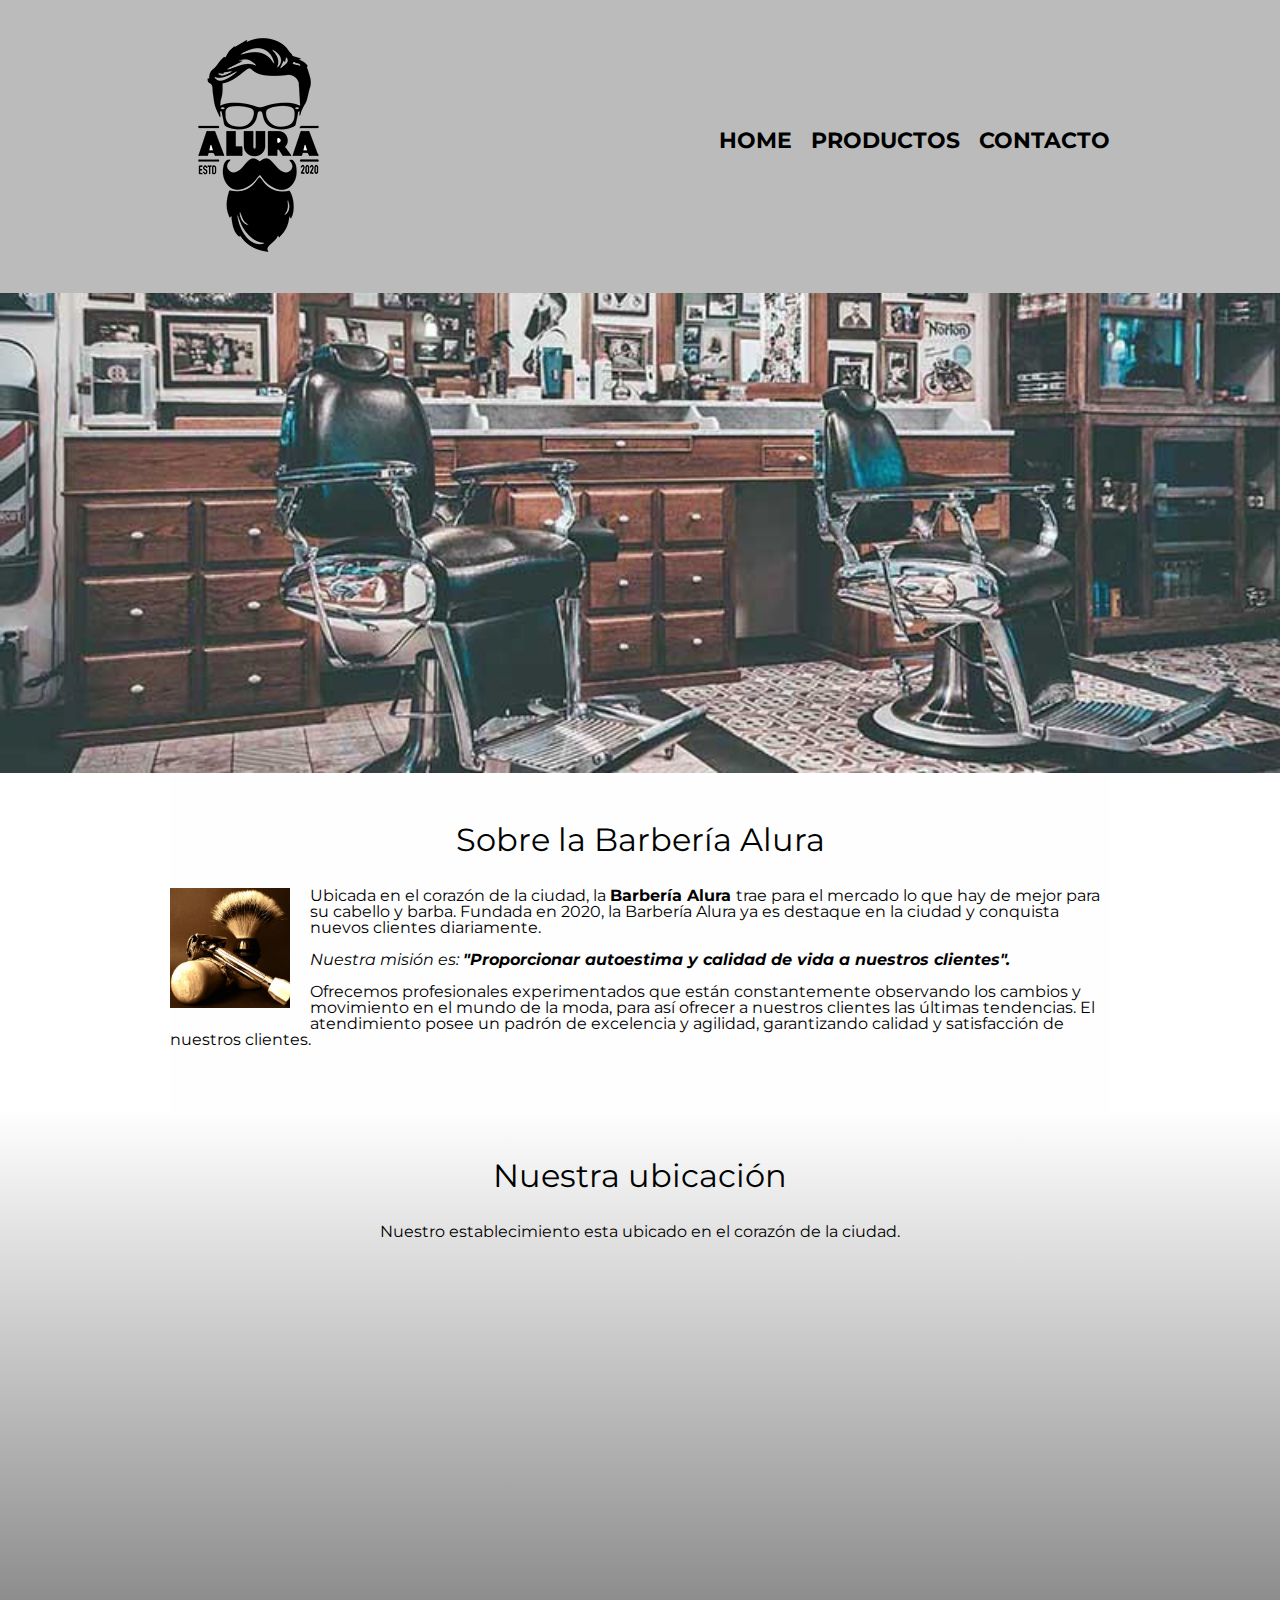
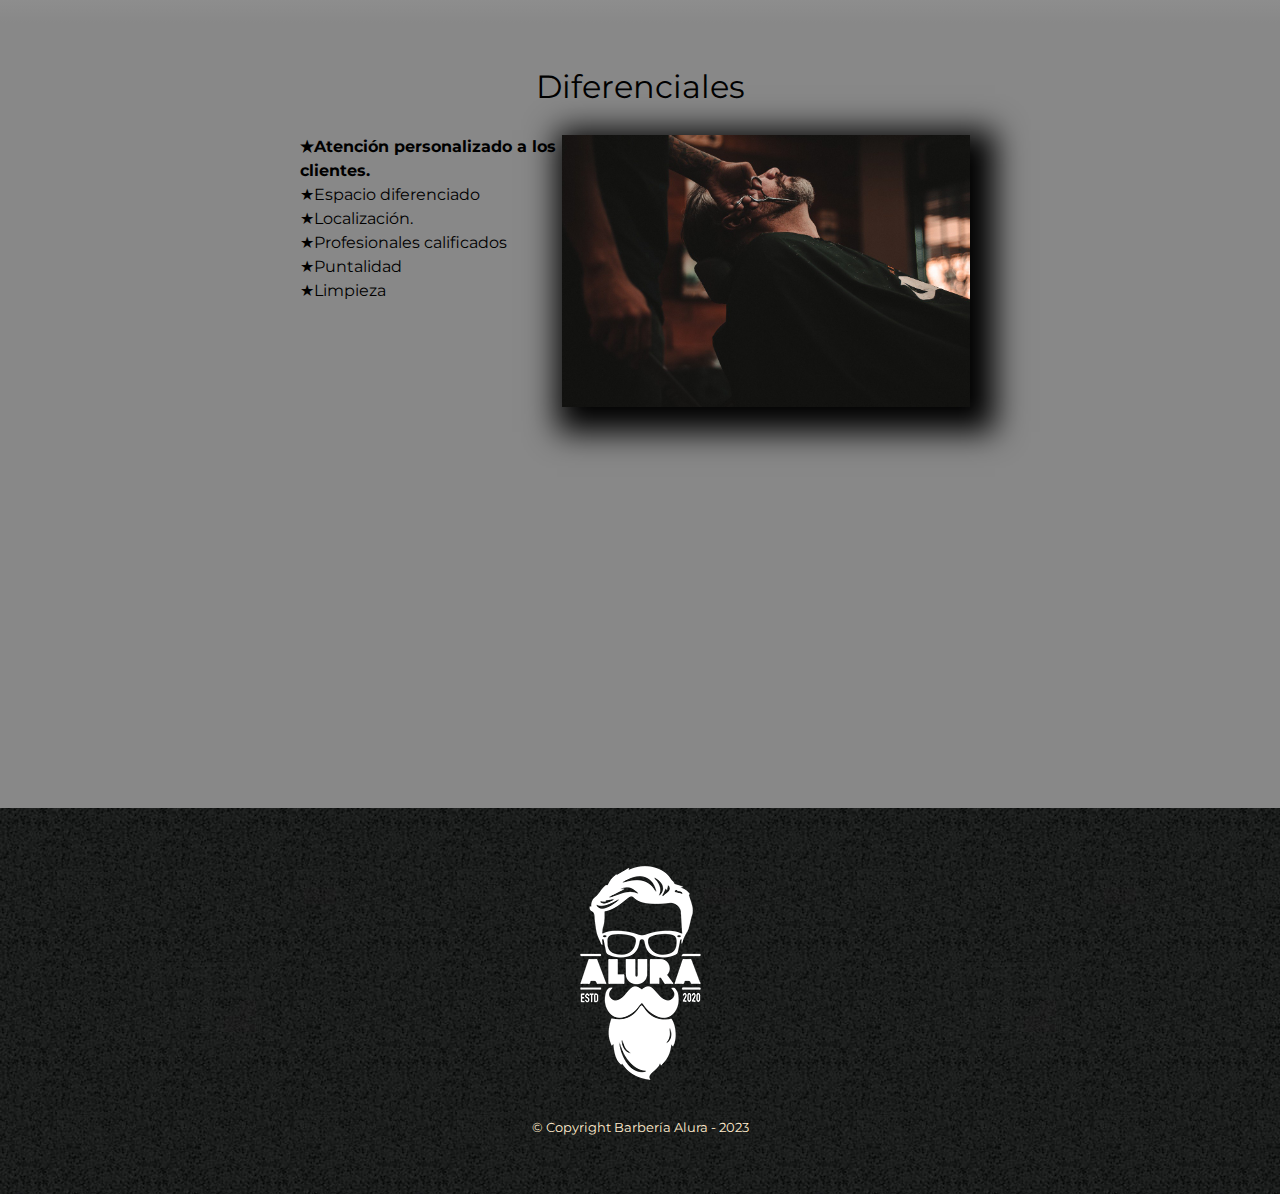
<file: index.html>
<!DOCTYPE html>
<html lang="es">
<head>
    <meta charset="UTF-8">
    <meta http-equiv="X-UA-Compatible" content="IE=edge">
    <meta name="viewport" content="width=device-width, initial-scale=1.0">
    <link rel="stylesheet" href="reset.css">
    <link rel="stylesheet" href="style.css">
    <link rel="preconnect" href="https://fonts.googleapis.com">
    <link rel="preconnect" href="https://fonts.gstatic.com" crossorigin>
    <link href="https://fonts.googleapis.com/css2?family=Montserrat:wght@300&display=swap" rel="stylesheet">
    <title>Barbería Alura</title>
</head>
<body class="bodyhome">

    <header>
        <div class="caja">
            <h1><img src="imagenes/logo.png" alt="Logo de la barberia Alura"></h1>
            <nav>
                <ul class="navi">
                    <li>
                        <a href="index.html">home</a>
                    </li>
                    <li>
                        <a href="productos.html">productos</a> 
                    </li>
                    <li>
                        <a href="contacto.html">contacto</a> 
                    </li>
                </ul>
            </nav>   
        </div>      
    </header>

    <img class="banner" src="imagen/banner.jpg" alt="Banner">

    <main>

        <section class="principal">

            <h2 class="titulo-principal">Sobre la Barbería Alura</h2>

            <img class="utensilios" src="imagenes/utensilios.jpeg" alt="Utensilios de un barbero">

            <p>
                Ubicada en el corazón de la ciudad, la 
                <b>
                    Barbería Alura
                </b> 
                trae para el mercado lo que hay de mejor para su cabello y barba. Fundada en 2020, la Barbería Alura ya es destaque en la ciudad y conquista nuevos clientes diariamente.
            </p>

            <p id="mision">
                <i>
                    Nuestra misión es: 
                    <b>
                        "Proporcionar autoestima y calidad de vida a nuestros clientes".
                    </b>
                </i>
            </p>

            <p> 
                Ofrecemos profesionales experimentados que están constantemente observando los cambios y movimiento en el mundo de la moda, para así ofrecer a nuestros clientes las últimas tendencias. El atendimiento posee un padrón de excelencia y agilidad, garantizando calidad y satisfacción de nuestros clientes. 
            </p>

        </section>

        <section class="mapa">
            <h3 class="titulo-principal">
                Nuestra ubicación
            </h3>
            <p>
                Nuestro establecimiento esta ubicado en el corazón de la ciudad.
            </p>
            <div class="mapa-contenido">

                <iframe src="https://www.google.com/maps/embed?pb=!1m18!1m12!1m3!1d1025.054941811934!2d-46.63313555861466!3d-23.588489787452723!2m3!1f0!2f0!3f0!3m2!1i1024!2i768!4f13.1!3m3!1m2!1s0x94ce5a2b2ed7f3a1%3A0xab35da2f5ca62674!2sCaelum%20-%20Education%20and%20Innovation!5e0!3m2!1ses-419!2smx!4v1683229333926!5m2!1ses-419!2smx" width="100%" height="300" style="border:0;" allowfullscreen="" loading="lazy" referrerpolicy="no-referrer-when-downgrade"></iframe>

            </div>
            
        </section>

        <section class="diferenciales">

            <h3 class="titulo-principal">Diferenciales</h3>

            <div class="contenido-diferenciales">
                <ul class="lista-diferenciales">
                    <li class="items">Atención personalizado a los clientes.</li>
                    <li class="items">Espacio diferenciado</li>
                    <li class="items">Localización.</li>
                    <li class="items">Profesionales calificados</li>
                    <li class="items">Puntalidad</li>
                    <li class="items">Limpieza</li>
                </ul>
                <img class="imgdif" src="diferenciales/diferenciales/diferenciales.jpg" alt="">
            </div>
            <div class="video">
                <iframe width="100%" height="315" src="https://www.youtube.com/embed/wcVVXUV0YUY" title="YouTube video player" frameborder="0" allow="accelerometer; autoplay; clipboard-write; encrypted-media; gyroscope;picture-in-picture; web-share" allowfullscreen></iframe>
            </div>


        </section>

        
        
    </main>
    

    <footer>
        <img src="imagenes/logo-blanco.png" alt="Logo de la barbería Alura">
        <p class="copy">
            &#169; Copyright Barbería Alura - 2023
        </p>
    </footer>

</body>
</html>
</file>
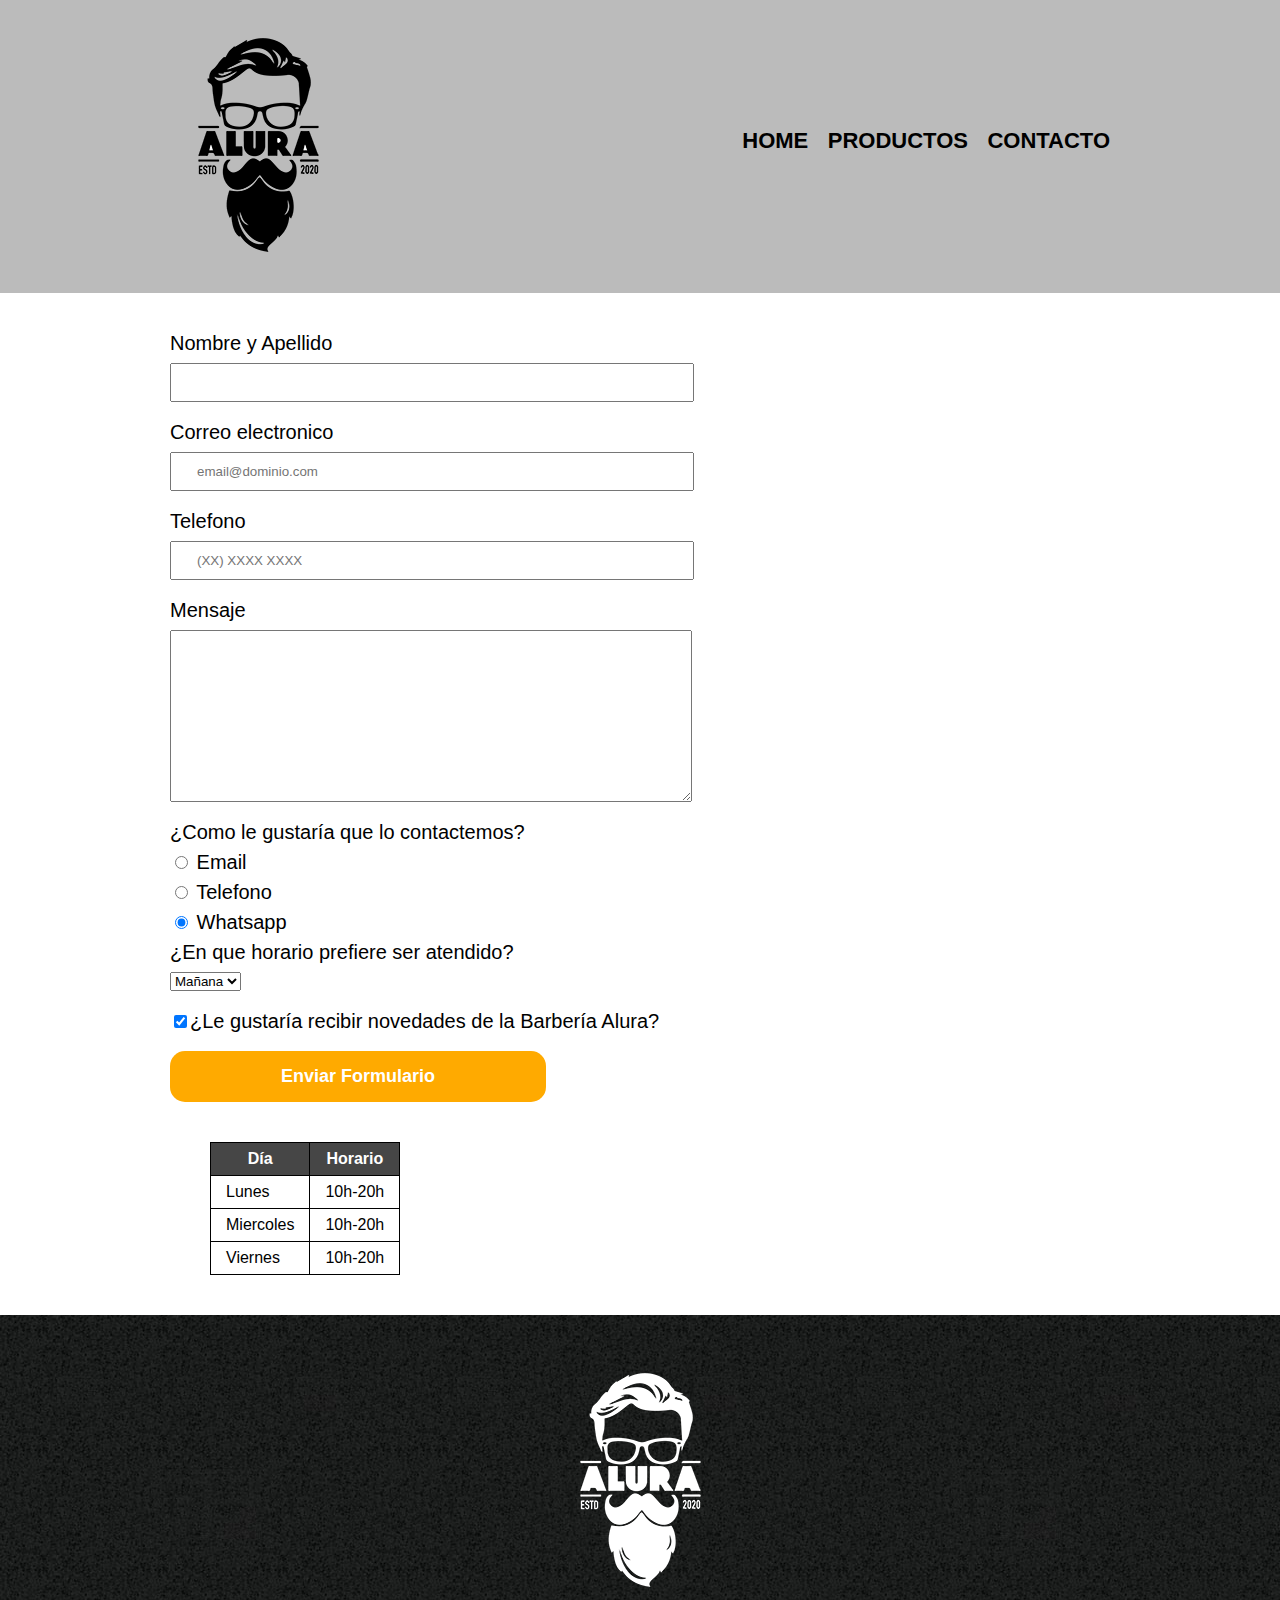
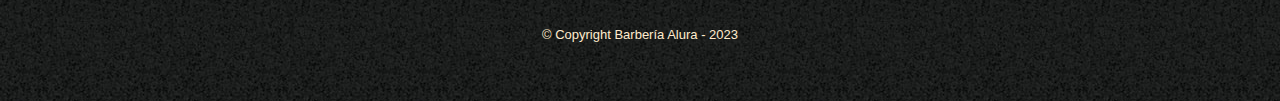
<file: contacto.html>
<!DOCTYPE html>
<html lang="en">

<head>
    <meta charset="UTF-8">
    <meta http-equiv="X-UA-Compatible" content="IE=edge">
    <meta name="viewport" content="width=device-width, initial-scale=1.0">
    <title>Contacto</title>
    <link rel="stylesheet" href="reset.css">
    <link rel="stylesheet" href="style.css">
</head>

<body>
    <header>
        <div class="caja">
            <h1><img src="imagenes/logo.png" alt="Logo de la barberia Alura"></h1>
            <nav>
                <ul class="navi">
                    <li>
                        <a href="index.html">home</a>
                    </li>
                    <li>
                        <a href="productos.html">productos</a> 
                    </li>
                    <li>
                        <a href="contacto.html">contacto</a> 
                    </li>
                </ul>
            </nav>   
        </div>      
    </header>
    <main class="principal-contacto">
        <form action="">
            <label for="nombreyapellido">
                Nombre y Apellido
            </label>
            <input type="text" id="nombreyapellido" class="input-padron" required>

            <label for="correoelectronico">
                Correo electronico
            </label>
            <input type="email" id="correoelectronico" class="input-padron" required placeholder="email@dominio.com">

            <label for="telephone">
                Telefono
            </label>
            <input type="tel" id="telephone" class="input-padron" required placeholder ="(XX) XXXX XXXX">

            <label for="mensaje">
                Mensaje
            </label>
            <textarea name="" id="mensaje" cols="70" rows="10" class="input-padron" required></textarea>

            <fieldset>

                <legend>¿Como le gustaría que lo contactemos?</legend>

                <label for="radioEmail"><input type="radio" name="contacto" id="radioEmail" value="email">
                    Email
                </label>
                
                <label for="radioTelefono"><input type="radio" name="contacto" id="radioTelefono" value="Telefono">

                    Telefono
                </label>
                
                <label for="radioWhastapp"><input type="radio" name="contacto" id="radioWhastapp" value="Whatsapp" checked>
                    Whatsapp
                </label>
            </fieldset>

            <fieldset>
                <legend>¿En que horario prefiere ser atendido?</legend>
                <select name="" id="">
                    <option value="">Mañana</option>
                    <option value="">Tarde</option>
                    <option value="">Noche</option>
                </select>
            </fieldset>

            <label class="checkbox" for=""><input type="checkbox" checked>¿Le gustaría recibir novedades de la Barbería Alura?</label>

            <input type="submit" value="Enviar Formulario" class="enviar">
        </form>

        <table>
            <thead>
                <tr>
                    <th class="arriba">
                        Día
                    </th>
                    <th class=" arriba">
                        Horario
                    </th>
                </tr>
            </thead>
            
            <tbody>
                <tr>
                    <td>
                        Lunes
                    </td>
                    <td>
                        10h-20h
                    </td>
                </tr>
                <tr>
                    <td>
                        Miercoles
                    </td>
                    <td>
                        10h-20h
                    </td>
                </tr>
                <tr>
                    <td>
                        Viernes
                    </td>
                    <td>
                        10h-20h
                    </td>
                </tr>
            </tbody>
        </table>

    </main>
    <footer>
        <img src="imagenes/logo-blanco.png" alt="Logo de la barbería Alura">
        <p class="copy">
            &#169; Copyright Barbería Alura - 2023
        </p>
    </footer>
    
</body>
    
</html>
</file>
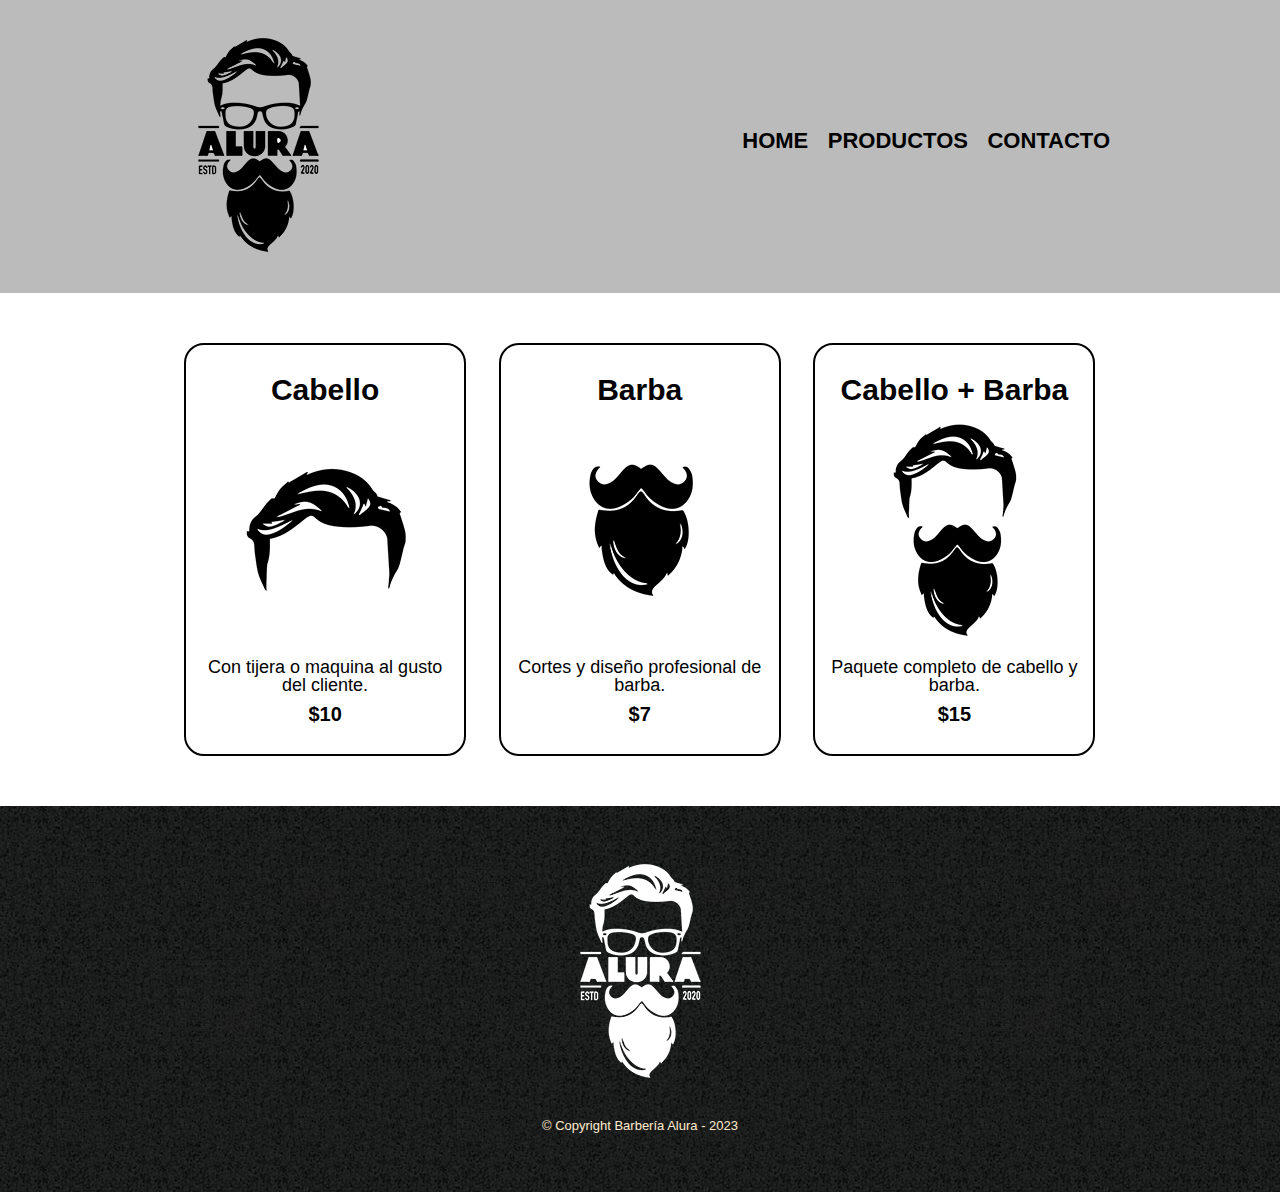
<file: productos.html>
<!DOCTYPE html>
<html lang="en">

<head>
    <meta charset="UTF-8">
    <meta http-equiv="X-UA-Compatible" content="IE=edge">
    <meta name="viewport" content="width=device-width, initial-scale=1.0">
    <title>Productos-Barbería Alura</title>
    <link rel="stylesheet" href="reset.css">
    <link rel="stylesheet" href="style.css">
</head>

<body>
    <header>
        <div class="caja">
            <h1><img src="imagenes/logo.png" alt=""></h1>
            <nav>
                <ul class="navi">
                    <li>
                        <a href="index.html">home</a>
                    </li>
                    <li>
                        <a href="productos.html">productos</a> 
                    </li>
                    <li>
                        <a href="contacto.html">contacto</a> 
                    </li>
                </ul>
            </nav>   
        </div>      
    </header>
    
    <main>
        <ul class="productos">
            <li>
                <h2>
                    Cabello
                </h2>
                <img src="imagenes/cabello.jpg" alt="">
                <p class="desc">
                    Con tijera o maquina al gusto del cliente.
                </p>
                <p class="precio">
                    $10
                </p>  
            </li>

            <li>
                <h2>
                    Barba 
                </h2>
                <img src="imagenes/barba.jpg" alt="">
                <p class="desc">
                    Cortes y diseño profesional de barba.
                </p>
                <p class="precio">
                    $7
                </p>  
            </li>

            <li>
                <h2>
                    Cabello + Barba
                </h2>
                <img src="imagenes/cabello+barba.jpg" alt="">
                <p class="desc">
                    Paquete completo de cabello y barba.
                </p>
                <p class="precio">
                    $15
                </p>
                
            </li>
        </ul>
        
        
        
    </main>

    <footer>
        <img src="imagenes/logo-blanco.png" alt="">
        <p class="copy">
            &#169; Copyright Barbería Alura - 2023
        </p>
    </footer>

</body>

</html>
</file>
<file: style.css>
body {
    font-family: 'Montserrat', sans-serif;}

header{
    background-color: #BBBBBB;
    padding: 20px;
}

.caja{
    width: 940px;
    position: relative;
    margin: 0 auto;
}

nav{
    position: absolute;
    top: 110px;
    right: 0;

}

nav li{
    display: inline;
    margin: 0 0 0 15px;
}

nav a{
    text-transform: uppercase;
    color: black;
    font-weight: bold;
    font-size: 22px;
    text-decoration: none;
    
}

nav a:hover {
    color: #c78c19;
    text-decoration: underline;
}

.productos{
    width: 940px;
    margin: 0 auto;
    padding: 50px;
}

.productos li{
    display: inline-block;
    text-align: center;
    width: 30%;
    vertical-align: top;
    margin: 0 1.5%;
    padding: 30px 15px;
    box-sizing: border-box;
    border-color: black;
    border-width: 2px;
    border-style: solid;
    border-radius: 20px;
}
.productos li:hover{
    border-color: #c78c19;
}

.productos li:active{
    border-color: lawngreen;
}

.productos h2{
    font-size: 30px;
    font-weight: bold;
}

.productos li:hover h2{
    font-size: 33px;
}


.desc{
    font-size: 18px;
}

.precio{
    font-size: 20px;
    font-weight: bold;
    margin-top: 10px;
}

footer{
    background: url(imagenes/bg.jpg);
    padding: 40px;
    text-align: center;
}

.copy{
    font-size: 13px;
    color: blanchedalmond;
    margin: 20px;
}

.principal-contacto{
    width: 940px;
    margin: 0 auto;
}

form{
    margin: 40px 0;
}

form label, form legend{
    display: block;
    font-size: 20px;
    margin: 0 0 10px;
}

.input-padron{
    display: block;
    margin: 0 0 20px;
    padding: 10px 25px;
    width: 50%;
}

.checkbox{
    margin: 20px 0;
}

.enviar{
    width: 40%;
    padding: 15px 0;
    font-size: 18px;
    font-weight: bold;
    color: white;
    background-color: #ffaa00;
    border: none;
    border-radius: 15px;
    transition: 1s all;
    cursor: pointer;
}

.enviar:hover{
    background-color: darkorange;
    transform: scale(1.2);
}

table{
    margin: 40px 40px;
}

thead{
    background-color: #464646;
    color: white;
    font-weight: bold;
}

td, th{
    border: 1px solid black;
    padding: 8px 15px;
}

/*CCS para Home*/

.banner{
    width: 100%;
}

.principal{
    background-color: #FEFEFE;
    padding: 3em 0;
    width: 940px;
    margin: 0 auto;
}

.titulo-principal{
    text-align: center;
    font-size: 2em;
    margin: 0 0 1em;
    clear: left;
}


.principal p {
    margin: 0 0 1em;
}

.principal b{
    font-weight: bold;
}

.principal i{
    font-style: italic;
}

.utensilios{
    width: 120px;
    float: left;
    margin: 0 20px 20px 0;
}

.mapa p{
    margin: 0 0 2em;
    text-align: center;
}

.mapa-contenido{
    width: 940px;
    margin: 0 auto;
}

.mapa{
    padding: 3em 0;
    background: linear-gradient(#FEFEFE, #888888);
}

.diferenciales{
    background-color:#888888 ;
    padding: 3em 0;
}

.contenido-diferenciales{
    width: 680px;
    margin: 0 auto;
}

.lista-diferenciales{
    width: 38%;
    display: inline-block;
    vertical-align: top;
}

.items{
    line-height: 1.5;
}

.items:first-child{ /*Pseudo clases*/
    font-weight: bold;
}

.items::before{
    content: "★";
}

.imgdif{
    width: 60%;
    box-shadow: 10px 10px 30px 15px black;
}

.imgdif:hover{
    opacity: 0.3;
    transition: 400ms;
}

.video{
    width: 560px;
    margin: 1em auto;
    background-color: #888888;
}

@media  screen and (max-width:480px) {
    .productos{
        width: auto;
    }
    .productos li{
        display: block;
        
        width: 100%;
        margin-left: -10px;
        margin-bottom: 20px;
        box-sizing: content-box
    }

    .desc{
        font-size: 20px;
        font-style: italic;
    }

    .precio{
        font-size: 30px;
        padding-top: 20px;
    }
    .principal-contacto{
        width: 65%; 
        justify-content: center;
    }
    
    .input-padron{
        width: 80%
    }
    .enviar{
        width: 100%;  
    }

    table{
        margin: 0 auto;
        margin-bottom: 30px;
    }

    .navi{
        text-align: center;
    }
    h1{
        text-align: center;
    }
    nav{
        position: static;
    }
    .caja, .principal, .mapa-contenido, .contenido-diferenciales, .video{
        width: auto;
    }
    .lista-diferenciales, .imgdif{
        width: 100%;
    }
}
</file>
